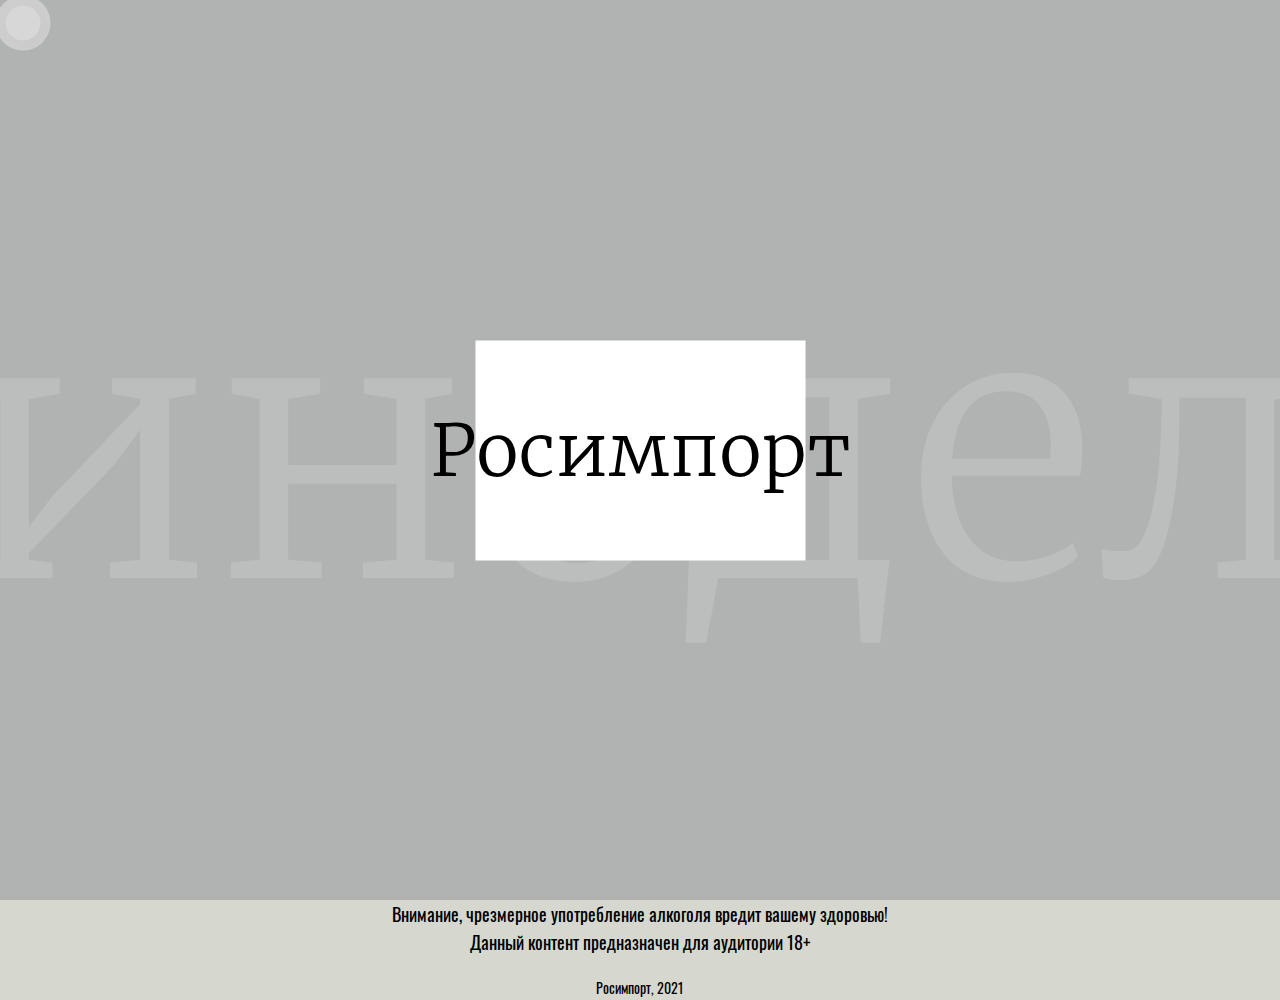
<file: index.html>
<!DOCTYPE html>
<html lang="ru">
<head>
    <meta charset="UTF-8">
    <meta http-equiv="X-UA-Compatible" content="IE=edge">
    <meta name="viewport" content="width=device-width, initial-scale=1.0">
    <title>Росимпорт</title>
    <link rel="stylesheet" href="css/normalize.css">
    <link rel="stylesheet" href="css/styles.css">
    <link rel="stylesheet" type="text/css" href="css/all.min.css">
</head>
<body>
    <div class="mouse" aria-hidden="true">
        <div class="mouse__view">View</div>
    </div>

    <div class="preloader">
        
        <span class="preloader__back">Виноделие</span>
        <p class="preloader__forward">
            Росимпорт
            <span class="preloader__background"></span>
        </p>
    </div>

    <input type="hidden" value="1" id="helper-input">

    <div class="site-container">
        <header class="header">
            <div class="container header__container">
                <a href="index.html" class="logo header__logo">
                    Росимпорт
                </a>

            <nav class="nav header__nav">
                   
                <ul class="nav__list">
                <li class="nav__item"><a href="about.html" class="nav__link">О компании</a></li>
                <li class="nav__item"><a href="wines.html" class="nav__link">Каталог</a></li>
                <li class="nav__item"><a href="contacts.html" class="nav__link">Контакты</a></li>
                </ul>                
            </nav>   
            
            </div>
        </header>
        <main class="main-wrapper">
            <h1 class="visually-hidden">Сфера деятельности компании</h1>
            <section class="main-section slide-1">
                <div class="container">
                    <div class="slides-container">
                        <div class="wrapper">
                            <div class="slides-container__left">
                                <div class="main-section__explore">Поставщики</div>                                
                                <div class="slides-container__slide slides-container__slide--active">
                                    <div class="slides-container__text">
                                        <h2 class="slides-container__title">Colle Bereto</h2> 
                                        <div class="winery-info">
                                            <div class="winery-info__image">
                                                <img src="img/img1.jpg" alt="Фото Colle Bereto">
                                            </div>
                                            <div class="winery-info__descr">
                                                <div class="winery-info__country">Тоскана, Италия</div>
                                                <div class="winery-info__by">Винодельня Colle Bereto</div>
                                            </div>
                                        </div>
                                    </div>
                                </div>
                                <div class="slides-container__slide">
                                    <div class="slides-container__text">
                                        <h2 class="slides-container__title dark">Colle Bereto</h2> 
                                        <div class="winery-info">
                                            <div class="winery-info__image">
                                                <img src="img/img1.jpg" alt="Фото Colle Bereto">
                                            </div>
                                            <div class="winery-info__descr">
                                                <div class="winery-info__country">Тоскана, Италия</div>
                                                <div class="winery-info__by">Винодельня Colle Bereto</div>
                                            </div>
                                        </div>
                                    </div>
                                </div>
                                <div class="slides-container__slide">
                                    <div class="slides-container__text">
                                        <h2 class="slides-container__title">Colle Bereto</h2> 
                                        <div class="winery-info">
                                            <div class="winery-info__image">
                                                <img src="img/img1.jpg" alt="Фото Colle Bereto">
                                            </div>
                                            <div class="winery-info__descr">
                                                <div class="winery-info__country">Тоскана, Италия</div>
                                                <div class="winery-info__by">Винодельня Colle Bereto</div>
                                            </div>
                                        </div>
                                    </div>
                                </div>
                                <div class="slides-container__slide">
                                    <div class="slides-container__text">
                                        <h2 class="slides-container__title">Colle Bereto</h2> 
                                        <div class="winery-info">
                                            <div class="winery-info__image">
                                                <img src="img/img1.jpg" alt="Фото Colle Bereto">
                                            </div>
                                            <div class="winery-info__descr">
                                                <div class="winery-info__country">Тоскана, Италия</div>
                                                <div class="winery-info__by">Винодельня Colle Bereto</div>
                                            </div>
                                        </div>
                                    </div>
                                </div>
                                <div class="slides-container__slide">
                                    <div class="slides-container__text">
                                        <h2 class="slides-container__title">Colle Bereto</h2> 
                                        <div class="winery-info">
                                            <div class="winery-info__image">
                                                <img src="img/img1.jpg" alt="Фото Colle Bereto">
                                            </div>
                                            <div class="winery-info__descr">
                                                <div class="winery-info__country">Тоскана, Италия</div>
                                                <div class="winery-info__by">Винодельня Colle Bereto</div>
                                            </div>
                                        </div>
                                    </div>
                                </div>
                         </div>
                            <div class="slides-container__bg slide-bg">
                                <div class="slide-bg__inner slide-bg__inner--current">
                                    <a href="#" class="slide-bg__link" data-bg="img/image1.jpg"></a>
                                </div>
                                <div class="slide-bg__inner index">
                                    <a href="#" class="slide-bg__link" data-bg="img/image6.jpg"></a>
                                </div>
                                <div class="slide-bg__inner">
                                    <a href="#" class="slide-bg__link" data-bg="img/image3.jpg"></a>
                                </div>
                                <div class="slide-bg__inner">
                                    <a href="#" class="slide-bg__link" data-bg="img/image5.jpg"></a>
                                </div>
                                <div class="slide-bg__inner">
                                    <a href="#" class="slide-bg__link" data-bg="img/image4.jpg"></a>
                                </div>
                               
                            </div>
                            </div>
                        </div> 
                    </div>
                    
                
                <div class="shapes" aria-hidden="true">
                    <div class="shapes__item shapes__item--current">
                        <div class="shapes__content" data-bg="#D6D8CF"></div>
                    </div>
                    <div class="shapes__item index">
                        <div class="shapes__content" data-bg="#D6D8CF"></div>
                    </div>
                    <div class="shapes__item">
                        <div class="shapes__content" data-bg="#D6D8CF"></div>
                    </div>
                    <div class="shapes__item">
                        <div class="shapes__content" data-bg="#D6D8CF"></div>
                    </div>
                    <div class="shapes__item">
                        <div class="shapes__content" data-bg="#D6D8CF"></div>
                    </div>
                </div>
            </section>
            
        </main>
        <footer class="footer">
            <div class="container">
                <div class="footer__text">Внимание, чрезмерное употребление алкоголя вредит вашему здоровью!<br>
                    Данный контент предназначен для аудитории 18+                    
                </div>
                <div class="footer__data">Росимпорт, 2021</div>
            </div>
            
        </footer>
    </div>
    <div class="cookie-block">
        <div class="cover-warning"></div>
        <div class="win-warning-content container-modal-warning">
            <div class="win-warning-content__age">18+</div>
            <h2 class="win-warning-content__title">Для доступа на сайт необходимо подтвердить возраст</h2>
            <div class="win-warning-content__descr">Сайт содержит информацию, не рекомендованную для лиц, 
                не достигших совершеннолетнего возраста. Сведения, размещенные на сайте, носят исключительно информационный
            характер и предназначены только для личного использования</div>
            <button class="ok">Мне исполнилось 18 лет</button>            
            <p class="text-warning" style="visibility: hidden;">Нужно подтвердить</p>
            <div class="cookie__info">Мы используем cookie, чтобы Вам было проще пользоваться нашим сайтом.</div>
        </div>
    </div>

    <script src="libs/cookie.min.js"></script>  
    <script src="libs/bezier.js"></script>    
    <script src="libs/swiped-events.min.js"></script>
    <script src="libs/gsap.min.js"></script>
    <script src="libs/jquery-3.6.0.min.js"></script>
    <script src="libs/jquery.inputmask.min.js"></script>
    <script src="libs/jquery.validate.min.js"></script>
    <script src="js/settings.js"></script>
    <script src="js/start-animation.js"></script>
    <script src="js/mouse.js"></script>
    <script src="js/bg-slides.js"></script>
    <script src="js/images-slides.js"></script>
    <script src="js/text-slides.js"></script>
    <script src="js/shapes-slides.js"></script>
    <script src="js/script.js"></script>
    <script src="js/burger.js"></script>
    <script src="js/button.js"></script>
    <script src="js/mask.js"></script>
    <script src="js/cookie.js"></script>

   
    
    
</body>
</html>
</file>
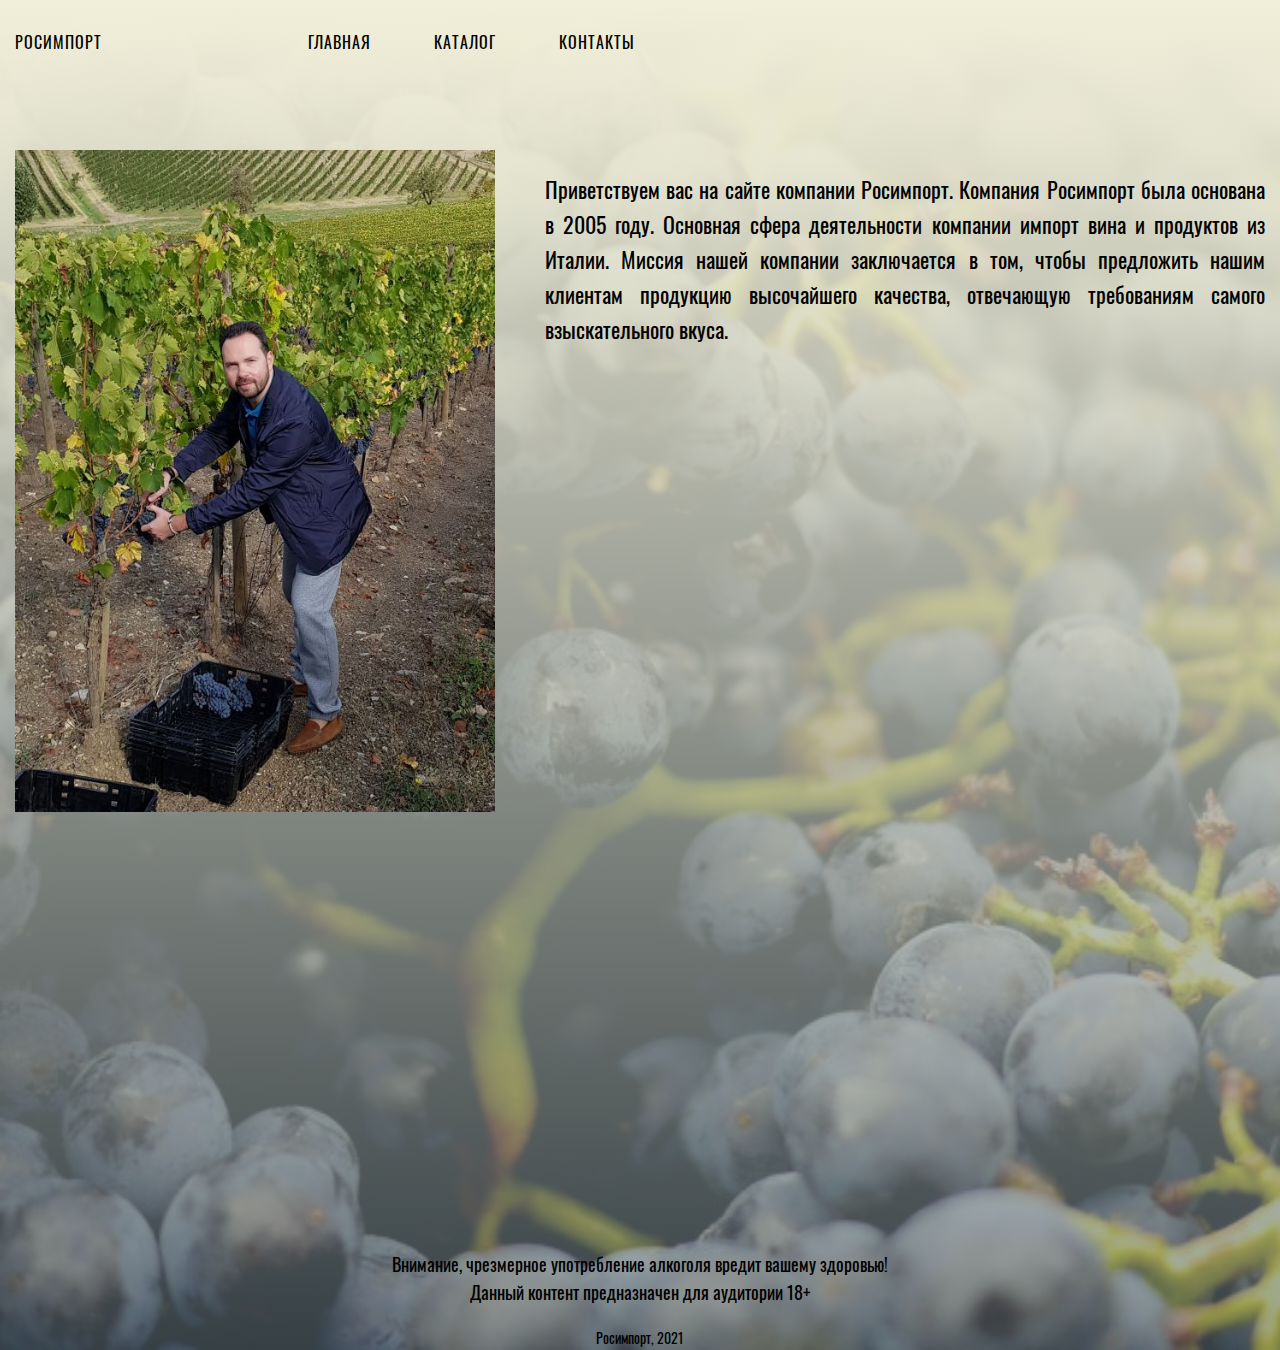
<file: about.html>
<!DOCTYPE html>
<html lang="ru">
<head>
    <meta charset="UTF-8">
    <meta http-equiv="X-UA-Compatible" content="IE=edge">
    <meta name="viewport" content="width=device-width, initial-scale=1.0">
    <title>Росимпорт/О компании</title>
    <link rel="stylesheet" href="css/normalize.css">
    <link rel="stylesheet" href="css/stylespage.css">
    <link rel="stylesheet" type="text/css" href="css/all.min.css">
</head>
<body>
         <div class="site-container">
        <header class="header seen">
            <div class="container header__container">
                <a href="index.html" class="logo header__logo">
                    Росимпорт
                </a>

            <nav class="nav header__nav">
                <ul class="nav__list">
                <li class="nav__item"><a href="index.html" class="nav__link">Главная</a></li>
                <li class="nav__item"><a href="wines.html" class="nav__link">Каталог</a></li>
                <li class="nav__item"><a href="contacts.html" class="nav__link">Контакты</a></li>
                </ul>                
            </nav>   
            
            </div>
        </header>

        <main class="about">
            <div class="container">
            
            <div class="about__info">
                <div class="about__image">
                    <img src="img/img3.jpg" alt="Фото Росимпорт">
                </div>
                <p class="about__text">Приветствуем вас на сайте компании Росимпорт.
                    Компания Росимпорт была основана в 2005 году.
                    Основная сфера деятельности компании импорт вина и продуктов из Италии.
                    Миссия нашей компании заключается в том, чтобы предложить нашим клиентам продукцию высочайшего качества, отвечающую 
                    требованиям самого взыскательного вкуса.
                </p>

            </div>
        </div>
            

        </main>
        <footer class="footer">
            <div class="container">
                <div class="footer__text">Внимание, чрезмерное употребление алкоголя вредит вашему здоровью!<br>
                    Данный контент предназначен для аудитории 18+
                    
                </div>
                <div class="footer__data">Росимпорт, 2021</div>
            </div>
            
        </footer>
        </div>
    
   
    
</body>
</html>
</file>
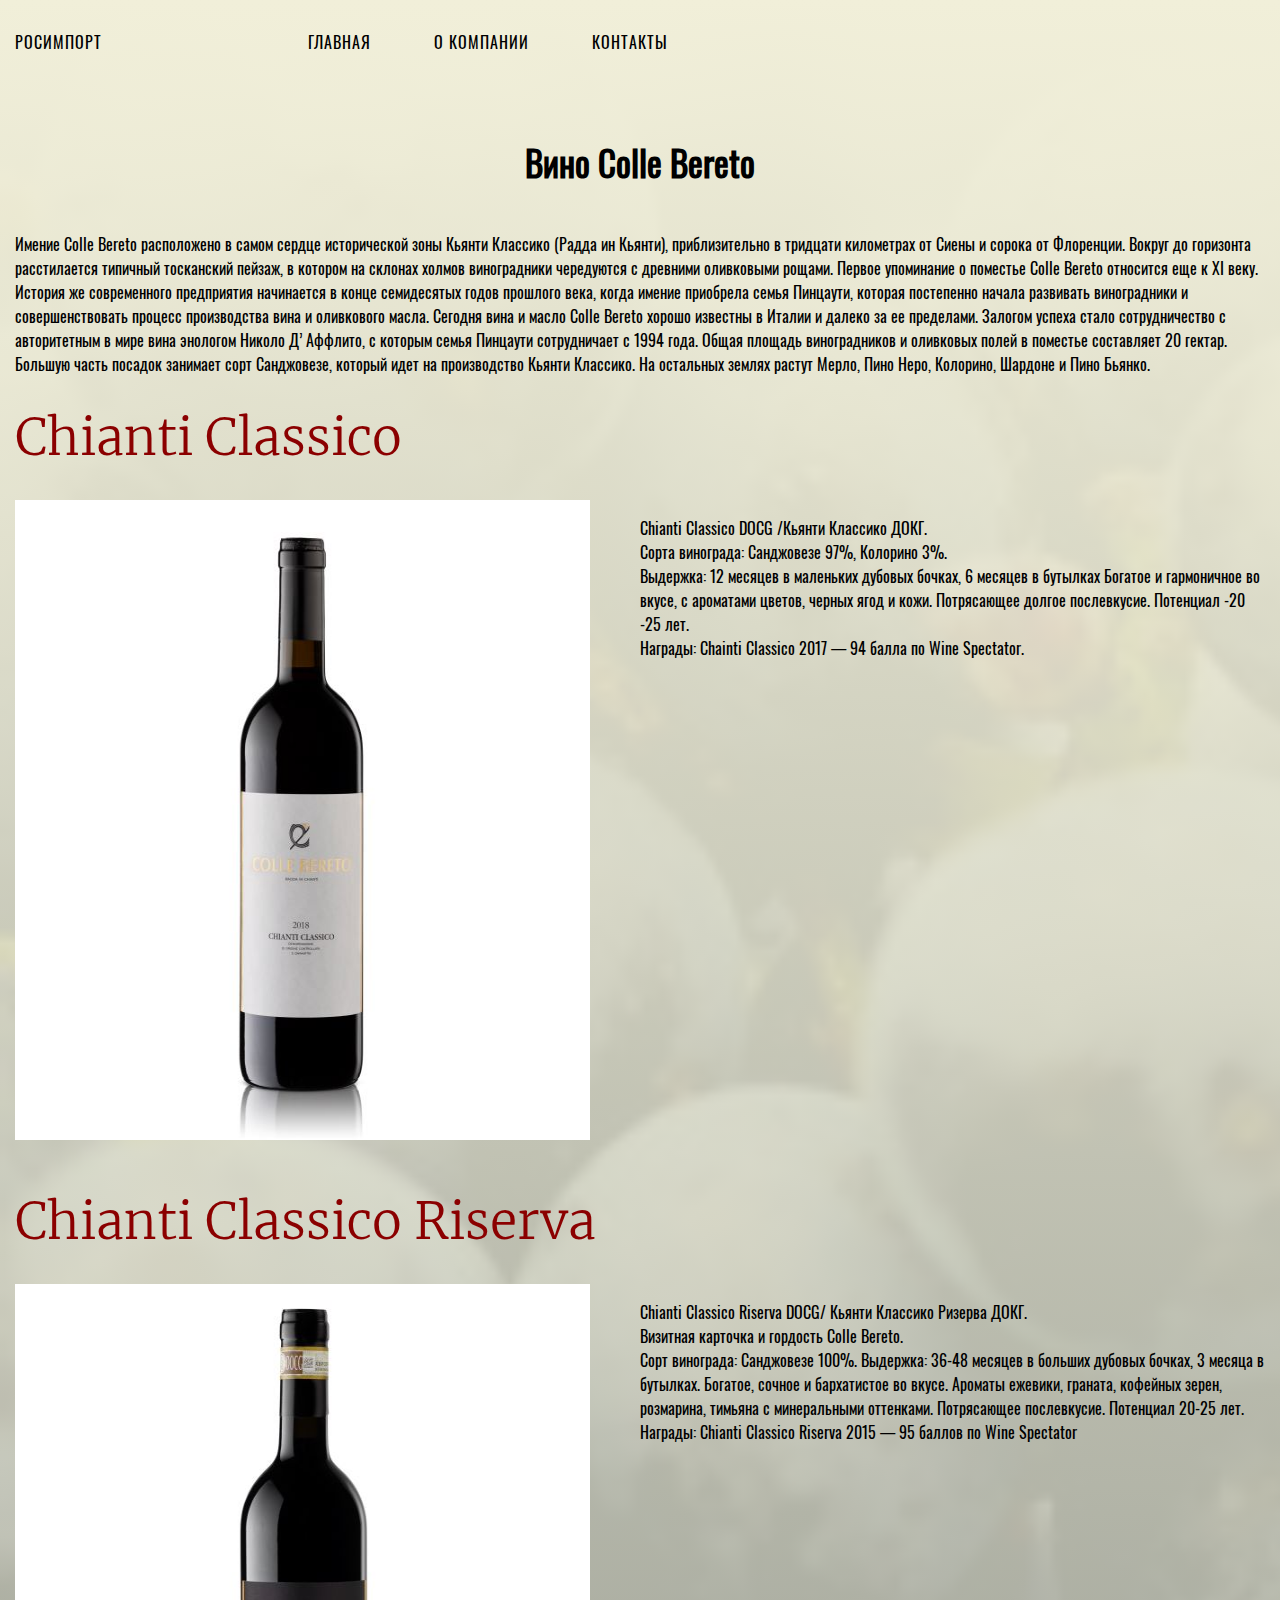
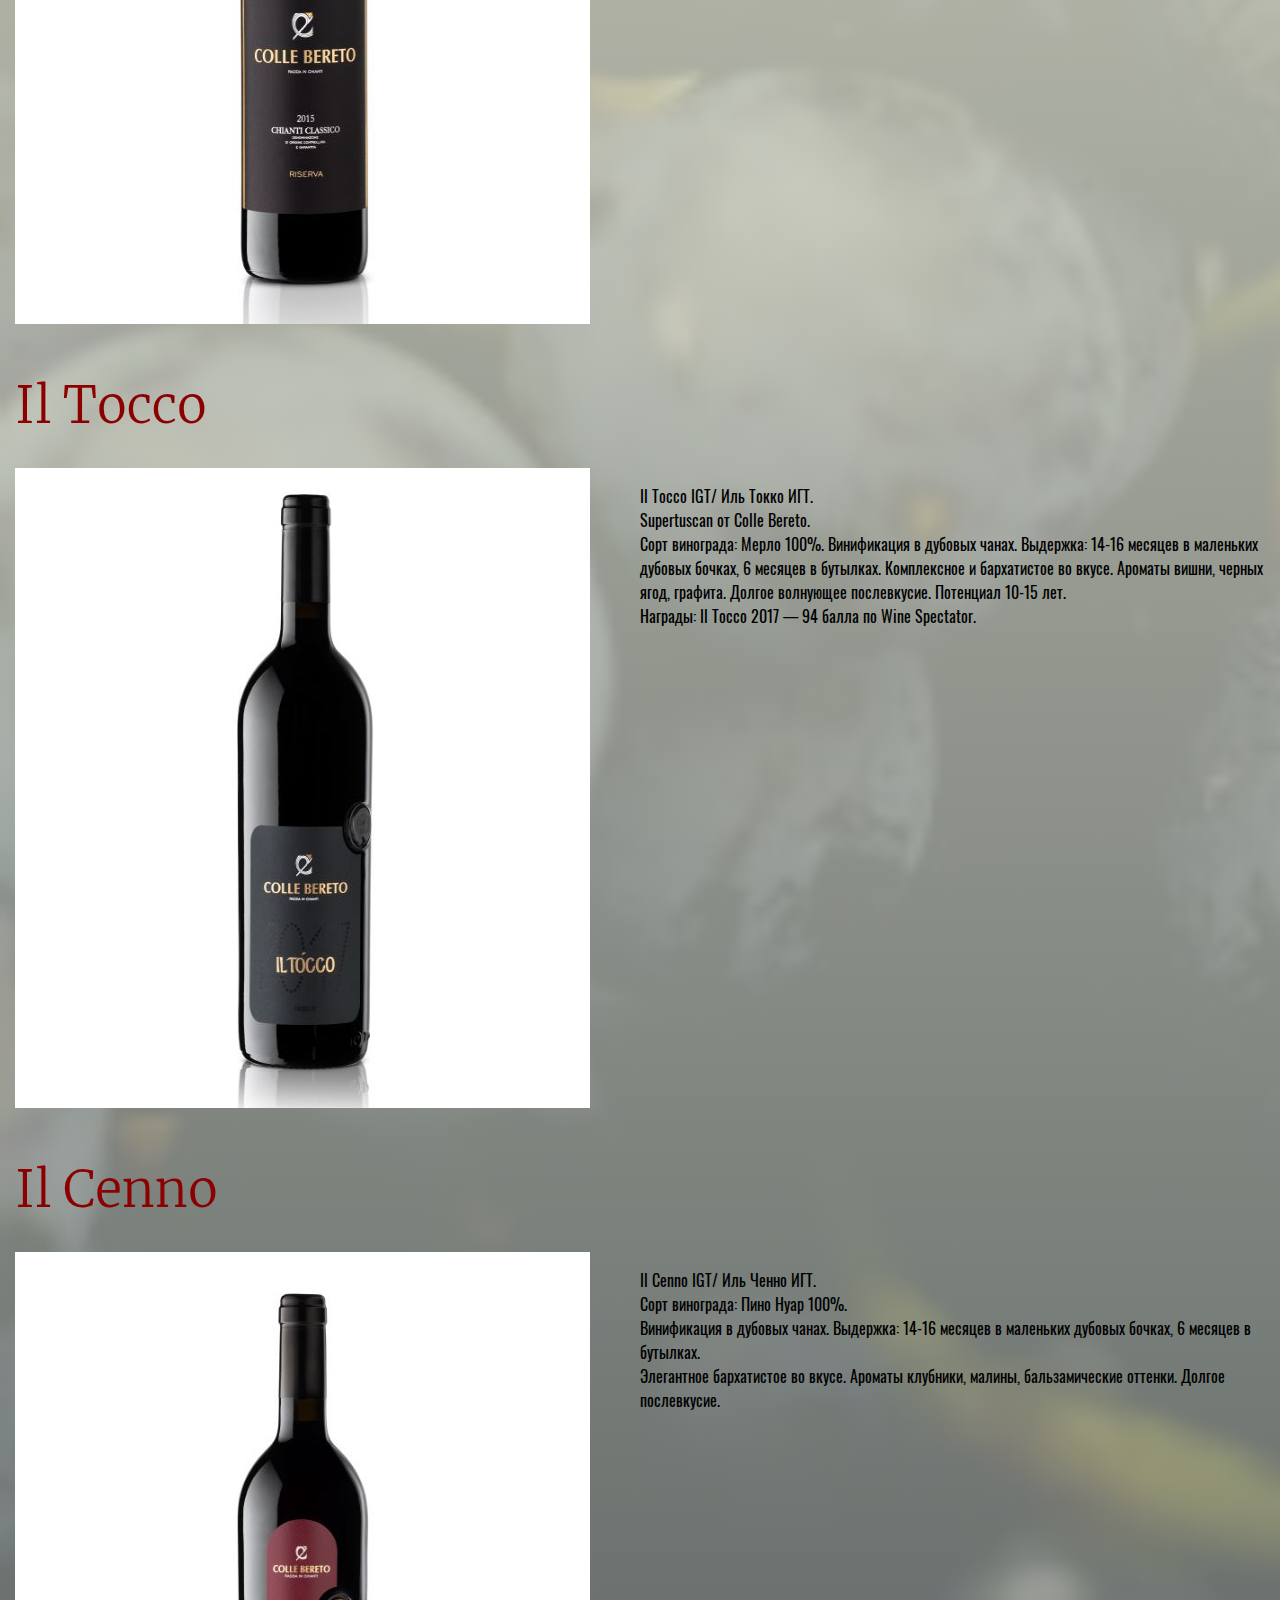
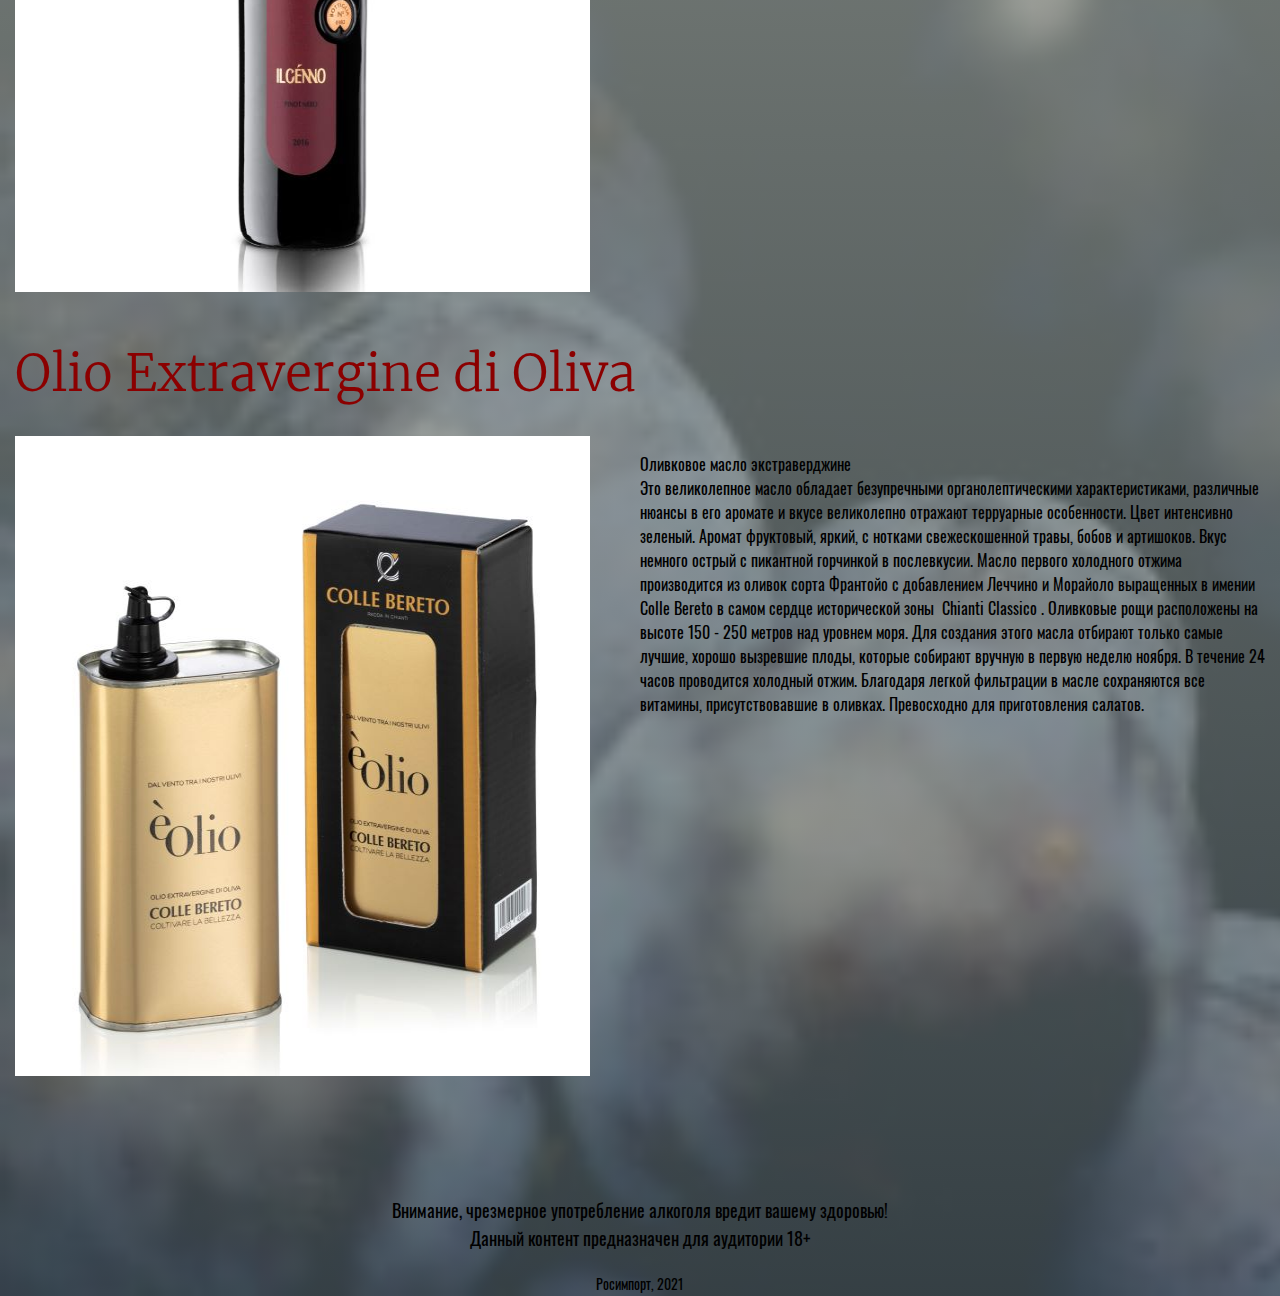
<file: wines.html>
<!DOCTYPE html>
<html lang="ru">
<head>
    <meta charset="UTF-8">
    <meta http-equiv="X-UA-Compatible" content="IE=edge">
    <meta name="viewport" content="width=device-width, initial-scale=1.0">
    <title>Росимпорт/Каталог</title>
    <link rel="stylesheet" href="css/normalize.css">
    <link rel="stylesheet" href="css/stylespage.css">
    <link rel="stylesheet" type="text/css" href="css/all.min.css">
</head>
<body>
    <div class="site-container">
        <header class="header seen">
            <div class="container header__container">
                <a href="index.html" class="logo header__logo">
                    Росимпорт
                </a>

            <nav class="nav header__nav">
                <ul class="nav__list">
                <li class="nav__item"><a href="index.html" class="nav__link">Главная</a></li>
                <li class="nav__item"><a href="about.html" class="nav__link">О компании</a></li>
                <li class="nav__item"><a href="contacts.html" class="nav__link">Контакты</a></li>
                </ul>                
            </nav>   
            
            </div>
        </header>

        <main class="winelist">
            <div class="container">

                <h5 class="winelist__winery">Вино Colle Bereto</h5>
                <p class="winelist__winery-about">Имение Colle Bereto расположено в самом сердце исторической зоны Кьянти Классико (Радда ин Кьянти), приблизительно в тридцати километрах от Сиены и сорока от Флоренции. Вокруг до горизонта расстилается типичный тосканский пейзаж, в котором на склонах холмов виноградники чередуются с древними оливковыми рощами.
                    Первое упоминание о поместье Colle Bereto относится еще к XI веку. История же современного предприятия начинается в конце семидесятых годов прошлого века, когда имение приобрела семья Пинцаути, которая постепенно начала развивать виноградники и совершенствовать процесс производства вина и оливкового масла. Сегодня вина и масло Colle Bereto хорошо известны в Италии и далеко за ее пределами. Залогом успеха стало сотрудничество с авторитетным в мире вина энологом Николо Д’ Аффлито, с которым семья Пинцаути сотрудничает с 1994 года. 
                    Общая площадь виноградников  и оливковых полей в поместье составляет 20 гектар.   
                    Большую часть посадок занимает сорт Санджовезе, который идет на производство Кьянти Классико. На остальных землях растут Мерло, Пино Неро, Колорино, Шардоне и Пино Бьянко.              
                    
                </p>               
                
            
            <article class="winelist__info">
                <h3 class="winelist__info-title">Chianti Classico</h3>
                <div class="winelist__about">
                    <div class="winelist__image">
                    
                        <img src="img/1.jpg" class="full__image" alt="Фото Chianti Classico">
                    </div>
                    
                    <p class="winelist__text">
                        Chianti Classico DOCG /Кьянти Классико ДОКГ.<br>
                        Сорта винограда: Санджовезе 97%, Колорино 3%.<br>
                        Выдержка: 12 месяцев в маленьких дубовых бочках, 6 месяцев в бутылках
                        Богатое и гармоничное во вкусе, с ароматами цветов, черных ягод и кожи. Потрясающее долгое послевкусие.
                        Потенциал -20 -25 лет.<br>
                        Награды: Chainti Classico 2017 — 94 балла по Wine Spectator.
                    </p>
                </div>                
            </article>

            <article class="winelist__info">
                <h3 class="winelist__info-title">Chianti Classico Riserva</h3>
                <div class="winelist__about">
                    <div class="winelist__image">
                        <img src="img/2.jpg" class="full__image" alt="Фото Chianti Classico Riserva">
                    </div>
                    <p class="winelist__text">
                        Chianti Classico Riserva DOCG/ Кьянти Классико Ризерва ДОКГ. <br>
                        Визитная карточка и гордость Colle Bereto.<br>
                        Сорт винограда: Санджовезе 100%.
                        Выдержка: 36-48 месяцев в больших дубовых бочках, 3 месяца в бутылках.
                        Богатое, сочное и бархатистое во вкусе. Ароматы ежевики, граната, кофейных зерен, розмарина, тимьяна с минеральными оттенками. Потрясающее послевкусие.
                        Потенциал 20-25 лет.<br>
                        Награды: Chianti Classico Riserva 2015 — 95 баллов по Wine Spectator
                        </p>
                </div>                
            </article>

            <article class="winelist__info">
                <h3 class="winelist__info-title">Il Tocco</h3>
                <div class="winelist__about">
                    <div class="winelist__image">
                        <img src="img/3.jpg" class="full__image" alt="Фото Il Tocco">
                    </div>
                    <p class="winelist__text">
                        Il Tocco IGT/ Иль Токко ИГТ.<br> Supertuscan от Colle Bereto.<br> 
                        Сорт винограда: Мерло 100%. 
                        Винификация в дубовых чанах. 
                        Выдержка: 14-16 месяцев в маленьких дубовых бочках, 6 месяцев в бутылках. 
                        Комплексное и бархатистое во вкусе. Ароматы вишни, черных ягод, графита. Долгое волнующее послевкусие.
                        Потенциал 10-15 лет.<br>  
                        Награды: Il Tocco 2017 — 94 балла по Wine Spectator.
                     </p>
                </div>                
            </article>   

            <article class="winelist__info">
                <h3 class="winelist__info-title">Il Cenno</h3>
                <div class="winelist__about">
                    <div class="winelist__image">
                        <img src="img/4.jpg" class="full__image" alt="Фото Il Cenno">
                    </div>
                    <p class="winelist__text">
                        Il Cenno IGT/ Иль Ченно ИГТ. <br> 
                        Сорт винограда: Пино Нуар 100%.<br>
                        Винификация в дубовых чанах.
                        Выдержка: 14-16 месяцев в маленьких дубовых бочках, 6 месяцев в бутылках.<br>
                        Элегантное бархатистое во вкусе. Ароматы клубники, малины, бальзамические оттенки. Долгое послевкусие.
                    </p>
                </div>                
            </article>   

            <article class="winelist__info">
                <h3 class="winelist__info-title">Olio Extravergine di Oliva</h3>
                <div class="winelist__about">
                    <div class="winelist__image">
                        <img src="img/5.jpg" class="full__image" alt="Фото Olio Extravergine di Oliva">
                    </div>
                    <p class="winelist__text">
                        Оливковое масло экстраверджине<br> 
                        Это великолепное масло обладает безупречными органолептическими характеристиками, различные нюансы в его аромате и вкусе великолепно отражают терруарные особенности. Цвет интенсивно зеленый. Аромат фруктовый, яркий, с нотками свежескошенной травы, бобов и артишоков. Вкус немного острый с пикантной горчинкой в послевкусии.
                        Масло первого холодного отжима производится из оливок сорта Франтойо с добавлением Леччино и Морайоло выращенных в имении  Colle Bereto в самом сердце исторической зоны  Chianti Classico . Оливковые рощи расположены на высоте 150 - 250 метров над уровнем моря. Для создания этого масла отбирают только самые лучшие, хорошо вызревшие плоды, которые собирают вручную в первую неделю ноября. В течение 24 часов проводится холодный отжим. Благодаря легкой фильтрации в масле сохраняются все витамины, присутствовавшие в оливках.
                        Превосходно для приготовления салатов.
                        
                    </p>
                </div>                
            </article>   
            
            
            


        </div>           

        </main>
        <footer class="footer">
            <div class="container">
                <div class="footer__text">Внимание, чрезмерное употребление алкоголя вредит вашему здоровью!<br>
                    Данный контент предназначен для аудитории 18+
                    
                </div>
                <div class="footer__data">Росимпорт, 2021</div>
            </div>
            
        </footer>
        </div>
    
    
</body>
</html>
</file>
<file: css/styles.css>
*,
*::after,
*::before {
  box-sizing: border-box;
  cursor: none !important;
}

@font-face {
  font-family: 'Oswald';
  src: url('../fonts/Oswald-Regular.woff') format('woff');
  font-weight: 400;
  font-display: swap;
  font-style: normal;
}

@font-face {
  font-family: 'Merriweather';
  src: url('../fonts/Merriweather-Light.woff') format('woff');
  font-weight: 300;
  font-display: swap;
  font-style: normal;
}

body {
  min-width: 320px;
  font-family: 'Oswald', sans-serif;
  color: #000;
  line-height: 24px;
}

a {
  text-decoration: none;
  color: inherit;
}

img {
  max-width: 100%;
}

ul {
  list-style: none;
}

.site-container {
  overflow: hidden;
}

.visually-hidden {
  position: absolute !important;
  clip: rect(1px 1px 1px 1px);
  /* IE6, IE7 */
  clip: rect(1px, 1px, 1px, 1px);
  padding: 0 !important;
  border: 0 !important;
  height: 1px !important;
  width: 1px !important;
  overflow: hidden;
}

.preloader {
  position: fixed;
  left: 0%;
  top: 0;
  z-index: 10000;
  overflow: hidden;
  display: flex;
  align-items: center;
  justify-content: center;
  width: 100%;
  height: 100%;
  background-color: #B1B3B2;
}


.preloader__back {
  font-family: 'Merriweather', sans-serif;
  font-style: normal;
  font-weight: 300;
  font-size: 360px;
  line-height: 453px;
  color: #fff;
  opacity: 0;
  transform: translateX(5%);
  transition: opacity 0.3s ease-in-out;
  animation: preloader 30s linear;
}

.preloader__forward {
  margin: 0;
  position: absolute;
  left: 50%;
  top: 50%;
  font-family: 'Merriweather', sans-serif;
  font-style: normal;
  font-weight: 300;
  font-size: 72px;
  line-height: 91px;
  opacity: 0;
  transform: translate(-50%, -20%);
  transition: opacity 0.3s cubic-bezier(0.770, 0.125, 0.265, 1.040), transform 0.3s cubic-bezier(0.770, 0.125, 0.265, 1.040);
}

.preloader__background {
  position: absolute;
  left: 50%;
  top: 50%;
  width: 330px;
  height: 220px;
  z-index: -1;
  transform: translate(-50%, -50%);
}

.preloader__background::before {
  content: "";
  position: absolute;
  left: 0;
  top: 0;
  width: 0;
  height: 100%;
  background-color: #fff;
  transition: width 0.7s cubic-bezier(0.770, 0.125, 0.265, 1.040);
}

@keyframes preloader {
  0% {
    transform: translateX(15%);
  }
  100% {
    transform: translateX(-100%);
  }
}

.preloader-animation .preloader__back {
  opacity: 0.15;
}

.preloader-animation .preloader__forward {
  opacity: 1;
  transform: translate(-50%, -50%);
}

.preloader-animation .preloader__background::before {
  transition-delay: 0.5s;
  width: 330px;
}

.preloader-hidden .preloader__back {
  opacity: 0;
  transition: opacity 0.3s cubic-bezier(0.770, 0.125, 0.265, 1.040), transform 0.3s cubic-bezier(0.770, 0.125, 0.265, 1.040);
}

.preloader-hidden .preloader__background::before {
  width: 0;
}

.preloader-hidden .preloader__forward {
  opacity: 0;
  transition-delay: 0.5s;
  transform: translate(-50%, -50%);
  transition: opacity 0.3s ease-in-out;
}

.preloader-none {
  opacity: 0;
  visibility: hidden;
  transition: opacity 0.3s ease-in-out, visibility 0.3s ease-in-out;
}


.mouse {
  position: fixed;
  top: 0;
  left: 0;
  border-radius: 100%;
  width: 45px;
  height: 45px;
  z-index: 9999999;
  pointer-events: none;
}

.mouse::before {
  content: "";
  position: absolute;
  left: 50%;
  top: 50%;
  width: 35px;
  height: 35px;
  transform: translate(-50%, -50%);
  border-radius: 100%;
  background: #d7d7d7;
  box-shadow: 4px 4px 4px #cccaca;
  z-index: 2;
  transition: opacity 0.3s ease-in-out;
}

.mouse::after {
  content: "";
  position: absolute;
  left: 50%;
  top: 50%;
  transform: translate(-50%, -50%);
  width: 55px;
  height: 55px;
  border-radius: 100%;
  background: #CDCDCD;
  transition: opacity 0.3s ease-in-out;
}

.mouse__view {
  position: absolute;
  left: 50%;
  top: 50%;
  transform: translate(-50%, -50%);
  width: 80px;
  height: 80px;
  z-index: 10;
  display: flex;
  align-items: center;
  justify-content: center;
  font-size: 18px;
  line-height: 18px;
  letter-spacing: 1px;
  text-transform: uppercase;
  color: #fff;
  background-color: #000;
  border-radius: 100%;
  opacity: 0;
  transition: opacity 0.3s ease-in-out;
}

.view-visible .mouse__view {
  opacity: 1;
  transition: opacity 0.3s ease-in-out;
}

.links-visible::after {
  border: 4px solid #cdcdcd;
  transform: translate(-50%, -50%) scale(0.5);
  background-color: transparent;
  transition: 0.3s;
}

.links-visible::before {
  opacity: 0;
}

.container {
  width: 100%;
  max-width: 1320px;
  margin: 0 auto;
  padding: 0 15px;
}

.header {
  position: absolute;
  top: 0;
  left: 0;
  width: 100%;
  z-index: 20;
  min-width: 320px;
  padding: 30px 0;
  opacity: 0;
  transform: translateY(100px);
}

.header__container {
  display: flex;
  align-items: center;
}

.logo {
  display: flex;
  align-items: center;
  text-transform: uppercase;
  letter-spacing: 1px;
}

.nav__list {
  display: flex;
  align-items: center;
  margin: 0;
  padding: 0;
}

.nav__item:not(:last-child) {
  margin-right: 63px;
}

.header__nav {
  margin-left: 16.5%;
}

.nav__link {
  text-transform: uppercase;
  letter-spacing: 1px;
}

.nav__link:hover {
	color: darkred; 
	transition-duration: 0.3s;
}

.btn-reset {
	border: none;
	background: transparent;
	cursor: pointer;
}

.btn-reset:hover {
	background-color: darkred; 
	color: #ffffff;
	transition-duration: 0.3s;
}

.main-section {
  position: relative;
  display: flex;
  flex-direction: column;
  justify-content: center;
  height: 100vh;
  min-height: 750px;
  transition: background-color 1s;
}

.slide-1 {
  background-color: #b1b3b2;
}

.slide-2 {
  background-color: #f1f1f1;
}

.slide-3 {
  background-color: #b5b7b4;
}

.slide-4 {
  background-color: #b5b8c2;
}

.slide-5 {
  background-color: #c4c3c0;
}

.wrapper {
  position: relative;
  z-index: 100;
  display: flex;
  justify-content: space-between;
}

.slides-container__left {
  position: relative;
  width: 48%;
  flex-shrink: 0;
  padding-top: 67px;
}

.slides-container__slide {
  position: absolute;
  z-index: 20;
  width: 100%;
  left: 0;
  top: calc(67px + 50px);
  pointer-events: none;
  opacity: 0;
}

.slides-container__slide--active {
  pointer-events: auto;
  opacity: 1;
 }

.main-section__explore {
  letter-spacing: 1px;
  text-transform: uppercase;
  /*opacity: 0;
  transform: translateY(100px);*/
}

.slides-container__text {
  width: 100%;
  position: relative;
  flex-shrink: 0;
}

.slides-container__title {
  margin: 0;
  margin-bottom: 70px;
  font-family: 'Merriweather', sans-serif;
  font-style: normal;
  font-weight: 300;
  font-size: 108px;
  line-height: 130px;
  color: #fff;
  /*opacity: 0;
  transform: translateY(100px);*/
}

.dark {
  color: #000;
}

.winery-info {
  display: flex;
  /*opacity: 0;
  transform: translateY(100px);*/
}

.winery-info__descr {
  margin-left: 30px;
}

.winery-info__country {
  letter-spacing: 1px;
  text-transform: uppercase;
  margin-bottom: 10px;
}

.winery-info__by {
  font-size: 14px;
  line-height: 18px;
  letter-spacing: 1px;
  text-transform: uppercase;
  color: #727272;
}

.shapes {
  position: absolute;
  right: 0;
  top: 0;
  height: 100%;
  width: 33.5%;
}

.shapes__item {
  position: absolute;
  left: 0;
  top: 0;
  width: 100%;
  height: 100%;
  overflow: hidden;
  opacity: 0;
}

.shapes__content {
  position: absolute;
  top: 0;
  right: 0;
  width: 100%;
  height: 100%;
  overflow: hidden;
}

.shapes__item--current {
  opacity: 1;
  z-index: 11;
}

.slide-bg {
  position: relative;
  overflow: hidden;
  flex-shrink: 0;
  height: 560px;
  width: 57.4%;
  margin-left: -5.4%;
}

.slide-bg__inner {
  position: absolute;
  top: 0;
  right: 0;
  overflow: hidden;
  width: 100%;
  height: 100%;
  pointer-events: none;
  opacity: 0;
}

.index {
  z-index: 10;
}

.slide-bg__inner--current {
  opacity: 1;
  z-index: 11;
  pointer-events: auto;
}

.slide-bg__link {
  position: absolute;
  right: 0;
  top: 0;
  height: 100%;
  width: 100%;
  background-size: cover;
  background-repeat: no-repeat;
  background-position: center;
}

.seen {
  opacity: 1;
  margin-top: -100px;
}

.about {
  margin-top: 100px;
}

.about__title {
  font-family: 'Merriweather', sans-serif;
  font-style: normal;
  font-weight: 300;
  font-size: 80px;
  text-transform: uppercase;
  text-align: center;
}

.about__info {
  display: flex;
  flex-wrap: wrap;
}

.about__image {
  margin-right: 100px;
}

.footer {
  background-color: rgb(214, 216, 207);
}

.footer__text {
  font-size: 18px;
  line-height: 28px;
  text-align: center;
  margin-bottom: 20px;
}

.footer__data {
  font-size: 14px;
  text-align: center;
}

.cookie-block {
  display: none;
  position: fixed;
  top: 0;
  right: 0;
  bottom: 0;
  left: 0;
  text-align: center;
  overflow-x: auto;
  overflow-y: scroll;
  padding: 20px;
  z-index: 200;
}
.cover-warning {
  display: none;
  position: fixed;
  top: 0;
  left: 0;
  width: 100%;
  height: 100%;
  background: #000;
  opacity: 0.6;
  z-index: 100;
}
.container-modal-warning {
  max-width: 400px;
  margin: 200px auto;
  padding: 40px;
  background: #fff;
  min-height: fit-content;
  overflow: hidden;
}

.win-warning-content__age {
  font-size: 40px;
  font-weight: bold;
  margin-bottom: 30px;
}

.win-warning-content__title {
  font-size: 28px;
  line-height: 1.33;
}

.win-warning-content__descr {
    margin-bottom: 40px;
    font-size: 18px;
    line-height: 1.5;
}

.ok {
  padding: 10px 20px;
	font-size: 16px;
	font-weight: 600;
	text-align: center;
	line-height: 45px;
	transition: all 500ms ease; 
  font-family: 'Merriweather', sans-serif;
  border: none;
  cursor: pointer;
}

.cookie__info {
  margin-bottom: 40px;
  font-size: 18px;
  line-height: 1.5;
}

.text-warning {
  margin-top:20px;
  color:red;
}
@media (max-height: 860px) {
  .container-modal-warning {
      max-width: 100%;
      margin: 100px 20px;
      padding: 19px;
      height: auto;
      min-height: 320px;
      background: #fff;
      overflow: hidden;
  }

}

@media (max-height: 749.9px) {
  .main-section {
    min-height: 640px;
  }

  .slides-container__title {
    font-size: 100px;
    line-height: 100px;
    margin-bottom: 40px;
  }

  .slide-bg {
    height: 450px;
    width: 50%;
  }
}


@media (max-width: 992px) {
  .mouse {
    display: none;
  }

  *,
  *::after,
  *::before {
    box-sizing: border-box;
    cursor: auto !important;
  }

  .preloader__forward {
    width: 500px;
    text-align: center;
    font-size: 55px;
    line-height: 70px;
  }

  .winery-info__image {
    width: 40%;
    min-width: 150px;
  }
}

@media (max-width: 768px) {

  .header__container {
    display: flex;
    flex-direction: column;
    align-items: initial;
  }

  .logo {
    margin-bottom: 30px;
  }

  .header__nav {
    margin-left: 0;
  }

  .nav__list {
    display: flex;
    flex-direction: column;
  }

  .nav__item {
    width: 100%;
    margin-right: 0;
    margin-bottom: 15px;
  }

  .nav__item:not(:last-child) {
    margin-right: 0;
  }

  .nav__link {
    font-size: 22px;
  }

   .main-section {
    padding-top: 200px;
    height: auto;
    min-height: 100vh;
  }

  .wrapper {
    flex-direction: column-reverse;
    justify-content: initial;
  }

  .main-section__explore {
    display: none;
  }

  .slides-container {
    margin-top: 50px;
  }

  .slides-container__slide--active {
    position: relative;
  }

  .slides-container__slide {
    top: -90px;
  }

  .slide-bg {
    width: 100%;
    height: 350px;
    margin-left: 0;
  }

  .slides-container__left {
    width: 100%;
    padding-top: 0;
  }

  .shapes {
    display: none;
  }

  .winery-info__image {
    width: auto;
  }

  .win-warning-content__title {
    font-size: 20px;
  }

  .win-warning-content__descr {
    font-size: 16px;
  }
}

@media (max-width: 576px) {
  .slide-bg {
    height: 250px;
  }

  .slides-container__title {
    font-size: 80px;
    line-height: 80px;
  }

  .preloader__forward {
    width: 90%;
    font-size: 35px;
    line-height: 45px;
  }

  .ok {
    font-size: 12px;
  }

  .footer__text {
    font-size: 14px;
    line-height: 22px;
  }  
}

@media (max-width: 420px) {
  .slides-container__title {
    font-size: 60px;
    line-height: 70px;
  }

  .slides-container__slide {
    top: -65px;
  }

  .winery-info__image {
    width: 40%;
  }
}
</file>
<file: css/stylespage.css>
*,
*::after,
*::before {
  box-sizing: border-box;
}

@font-face {
  font-family: 'Oswald';
  src: url('../fonts/Oswald-Regular.woff') format('woff');
  font-weight: 400;
  font-display: swap;
  font-style: normal;
}

@font-face {
  font-family: 'Merriweather';
  src: url('../fonts/Merriweather-Light.woff') format('woff');
  font-weight: 300;
  font-display: swap;
  font-style: normal;
}

body {
  min-width: 320px;
  font-family: 'Oswald', sans-serif;
  color: #000;
  line-height: 24px;
  background-size: 5100px 5500px;
  background-image: linear-gradient(to top, rgba(89,106,114, 0.6), rgb(241, 239, 217)), url(../img/image2.jpg);
  background-size: cover;  
  background-repeat: no-repeat;  
  height: 100%;
}

a {
  text-decoration: none;
  color: inherit;
}

img {
  max-width: 100%;
}

ul {
  list-style: none;
}

.site-container {
  overflow: hidden;
}

.visually-hidden {
  position: absolute !important;
  clip: rect(1px 1px 1px 1px);
  /* IE6, IE7 */
  clip: rect(1px, 1px, 1px, 1px);
  padding: 0 !important;
  border: 0 !important;
  height: 1px !important;
  width: 1px !important;
  overflow: hidden;
}

.preloader {
  position: fixed;
  left: 0%;
  top: 0;
  z-index: 10000;
  overflow: hidden;
  display: flex;
  align-items: center;
  justify-content: center;
  width: 100%;
  height: 100%;
  background-color: #B1B3B2;
}

.preloader__back {
  font-family: 'Merriweather', sans-serif;
  font-style: normal;
  font-weight: 300;
  font-size: 360px;
  line-height: 453px;
  color: #fff;
  opacity: 0;
  transform: translateX(5%);
  transition: opacity 0.3s ease-in-out;
  animation: preloader 30s linear;
}

.preloader__forward {
  margin: 0;
  position: absolute;
  left: 50%;
  top: 50%;
  font-family: 'Merriweather', sans-serif;
  font-style: normal;
  font-weight: 300;
  font-size: 72px;
  line-height: 91px;
  opacity: 0;
  transform: translate(-50%, -20%);
  transition: opacity 0.3s cubic-bezier(0.770, 0.125, 0.265, 1.040), transform 0.3s cubic-bezier(0.770, 0.125, 0.265, 1.040);
}

.preloader__background {
  position: absolute;
  left: 50%;
  top: 50%;
  width: 330px;
  height: 220px;
  z-index: -1;
  transform: translate(-50%, -50%);
}

.preloader__background::before {
  content: "";
  position: absolute;
  left: 0;
  top: 0;
  width: 0;
  height: 100%;
  background-color: #fff;
  transition: width 0.7s cubic-bezier(0.770, 0.125, 0.265, 1.040);
}

@keyframes preloader {
  0% {
    transform: translateX(15%);
  }
  100% {
    transform: translateX(-100%);
  }
}

.preloader-animation .preloader__back {
  opacity: 0.15;
}

.preloader-animation .preloader__forward {
  opacity: 1;
  transform: translate(-50%, -50%);
}

.preloader-animation .preloader__background::before {
  transition-delay: 0.5s;
  width: 330px;
}

.preloader-hidden .preloader__back {
  opacity: 0;
  transition: opacity 0.3s cubic-bezier(0.770, 0.125, 0.265, 1.040), transform 0.3s cubic-bezier(0.770, 0.125, 0.265, 1.040);
}

.preloader-hidden .preloader__background::before {
  width: 0;
}

.preloader-hidden .preloader__forward {
  opacity: 0;
  transition-delay: 0.5s;
  transform: translate(-50%, -50%);
  transition: opacity 0.3s ease-in-out;
}

.preloader-none {
  opacity: 0;
  visibility: hidden;
  transition: opacity 0.3s ease-in-out, visibility 0.3s ease-in-out;
}


.mouse {
  position: fixed;
  top: 0;
  left: 0;
  border-radius: 100%;
  width: 45px;
  height: 45px;
  z-index: 9999999;
  pointer-events: none;
}

.mouse::before {
  content: "";
  position: absolute;
  left: 50%;
  top: 50%;
  width: 35px;
  height: 35px;
  transform: translate(-50%, -50%);
  border-radius: 100%;
  background: #d7d7d7;
  box-shadow: 4px 4px 4px #cccaca;
  z-index: 2;
  transition: opacity 0.3s ease-in-out;
}

.mouse::after {
  content: "";
  position: absolute;
  left: 50%;
  top: 50%;
  transform: translate(-50%, -50%);
  width: 55px;
  height: 55px;
  border-radius: 100%;
  background: #CDCDCD;
  transition: opacity 0.3s ease-in-out;
}

.mouse__view {
  position: absolute;
  left: 50%;
  top: 50%;
  transform: translate(-50%, -50%);
  width: 80px;
  height: 80px;
  z-index: 10;
  display: flex;
  align-items: center;
  justify-content: center;
  font-size: 18px;
  line-height: 18px;
  letter-spacing: 1px;
  text-transform: uppercase;
  color: #fff;
  background-color: #000;
  border-radius: 100%;
  opacity: 0;
  transition: opacity 0.3s ease-in-out;
}

.view-visible .mouse__view {
  opacity: 1;
  transition: opacity 0.3s ease-in-out;
}

.links-visible::after {
  border: 4px solid #cdcdcd;
  transform: translate(-50%, -50%) scale(0.5);
  background-color: transparent;
  transition: 0.3s;
}

.links-visible::before {
  opacity: 0;
}

.container {
  width: 100%;
  max-width: 1320px;
  margin: 0 auto;
  padding: 0 15px;
}

.header {
  position: absolute;
  top: 0;
  left: 0;
  width: 100%;
  z-index: 20;
  min-width: 320px;
  padding: 30px 0;
  opacity: 0;
  transform: translateY(100px);
}

.header__container {
  display: flex;
  align-items: center;
}

.logo {
  display: flex;
  align-items: center;
  text-transform: uppercase;
  letter-spacing: 1px;
}

.nav__list {
  display: flex;
  align-items: center;
  margin: 0;
  padding: 0;
}

.nav__item:not(:last-child) {
  margin-right: 63px;
}

.header__nav {
  margin-left: 16.5%;
}

.nav__link {
  text-transform: uppercase;
  letter-spacing: 1px;
}

.nav__link:hover {
	color: darkred; 
	transition-duration: 0.3s;
}


.main-section {
  position: relative;
  display: flex;
  flex-direction: column;
  justify-content: center;
  height: 100vh;
  min-height: 750px;
  transition: background-color 1s;
}

.slide-1 {
  background-color: #b1b3b2;
}

.slide-2 {
  background-color: #f1f1f1;
}

.slide-3 {
  background-color: #b5b7b4;
}

.slide-4 {
  background-color: #b5b8c2;
}

.slide-5 {
  background-color: #c4c3c0;
}

.wrapper {
  position: relative;
  z-index: 100;
  display: flex;
  justify-content: space-between;
}

.slides-container__left {
  position: relative;
  width: 48%;
  flex-shrink: 0;
  padding-top: 67px;
}

.slides-container__slide {
  position: absolute;
  z-index: 20;
  width: 100%;
  left: 0;
  top: calc(67px + 50px);
  pointer-events: none;
  opacity: 0;
}

.slides-container__slide--active {
  pointer-events: auto;
  opacity: 1;
 }

.main-section__explore {
  letter-spacing: 1px;
  text-transform: uppercase;
  /*opacity: 0;
  transform: translateY(100px);*/
}

.slides-container__text {
  width: 100%;
  position: relative;
  flex-shrink: 0;
}

.slides-container__title {
  margin: 0;
  margin-bottom: 70px;
  font-family: 'Merriweather', sans-serif;
  font-style: normal;
  font-weight: 300;
  font-size: 112px;
  line-height: 130px;
  color: #fff;
  /*opacity: 0;
  transform: translateY(100px);*/
}

.dark {
  color: #000;
}

.winery-info {
  display: flex;
  /*opacity: 0;
  transform: translateY(100px);*/
}

.winery-info__descr {
  margin-left: 30px;
}

.winery-info__country {
  letter-spacing: 1px;
  text-transform: uppercase;
  margin-bottom: 10px;
}

.winery-info__by {
  font-size: 14px;
  line-height: 18px;
  letter-spacing: 1px;
  text-transform: uppercase;
  color: #727272;
}

.shapes {
  position: absolute;
  right: 0;
  top: 0;
  height: 100%;
  width: 33.5%;
}

.shapes__item {
  position: absolute;
  left: 0;
  top: 0;
  width: 100%;
  height: 100%;
  overflow: hidden;
  opacity: 0;
}

.shapes__content {
  position: absolute;
  top: 0;
  right: 0;
  width: 100%;
  height: 100%;
  overflow: hidden;
}

.shapes__item--current {
  opacity: 1;
  z-index: 11;
}

.slide-bg {
  position: relative;
  overflow: hidden;
  flex-shrink: 0;
  height: 560px;
  width: 57.4%;
  margin-left: -5.4%;
}

.slide-bg__inner {
  position: absolute;
  top: 0;
  right: 0;
  overflow: hidden;
  width: 100%;
  height: 100%;
  pointer-events: none;
  opacity: 0;
}

.index {
  z-index: 10;
}

.slide-bg__inner--current {
  opacity: 1;
  z-index: 11;
  pointer-events: auto;
}

.slide-bg__link {
  position: absolute;
  right: 0;
  top: 0;
  height: 100%;
  width: 100%;
  background-size: cover;
  background-repeat: no-repeat;
  background-position: center;
}

.seen {
  opacity: 1;
  margin-top: -100px;
}

.about, .contacts {
  margin-top: 150px;  
  height: 100vh;
  margin-bottom: 200px;
}

.about__info {
  display: flex;
}

.about__image {
  margin-right: 50px;
  width: 40%;
}

.about__text {
  font-weight: 300;
  font-size: 22px; 
  line-height: 35px; 
  text-align: justify;
  width: 60%;
}

.winelist, .contacts {
    margin-top: 150px;
}

.winelist__winery {
  font-size: 35px;
  text-align: center;
}

.winelist__info:not(:last-child) {
    margin-bottom: 70px;
}

.winelist__info:last-child{
  margin-bottom: 120px;
}

.winelist__info-title {
    font-family: 'Merriweather', sans-serif;
    font-style: normal;
    font-weight: 300;
    font-size: 50px;
    color: darkred;
 }

 .winelist__about {
     display: flex;
}


 .winelist__image {
    width: 50%;
    display: flex;
    height: 640px;
    padding-right: 50px;
    flex-shrink: 0;
 }

 .full__image {
   width: 100%;
   height: 100%;
 }

 .winelist__text {
   width: 50%;
   display: flex;
  }

  .contacts__details {
   margin-bottom: 70px;
 }

 .contacts__name, .contacts__name-eng {
   font-size: 24px;
}

 .contacts__name {
   margin-bottom: 10px;
 } 

 .contacts__name-eng {
   margin-bottom: 15px;
 }

 .contacts__addres {
   font-size: 22px;
   margin-bottom: 15px;
   line-height: 1.5;
 }

 .contacts__addres-eng {
   font-size: 22px;
   margin-bottom: 30px;
 }

 .contacts__tel, .contacts__email {
   display: inline-flex;
   width: 100%;
 }

 .contacts__tel {
  margin-left: 5px;
  margin-bottom: 30px;
  display: none;
 }

 .fas {
	margin-bottom: 0;
	margin-right: 15px;
}

 .fa-phone-alt {
	font-size: 16px;		
	background-color: darkred; 
  -webkit-background-clip: text;
	background-clip:text;
	color: transparent;
  margin-top: 5px;
}

.fa-envelope {
	margin-top: 5px;
	background-color: darkred;
  -webkit-background-clip: text;
	background-clip:text;
	color: transparent;
	font-size: 20px;
}

.conts-link {
	font-size: 20px;
  color: black;
	text-decoration: none;
}

.btn {
	height: 45px;
	width: 207px;
	font-size: 16px;
	font-weight: 400;
	text-align: center;
	line-height: 45px;
	transition: all 500ms ease; 
  font-family: 'Merriweather', sans-serif;
}

.btn-reset {
	border: none;
	background: transparent;
	cursor: pointer;
}

.btn-reset:hover {
	background-color: darkred; 
	color: #ffffff;
	transition-duration: 0.3s;
}

.btn-fill {
	background-color: #727272;
	color: #fff;
	width: 270px;
	height: 60px;
	line-height: 60px;
	font-size: 18px;
}

.footer__text {
  font-size: 18px;
  line-height: 28px;
  text-align: center;
  margin-bottom: 20px;
}

.footer__data {
  font-size: 14px;
  text-align: center;
}

.modal-overlay {
	position: fixed;
	left: 0;
	top: 0;
	right: 0;
	bottom: 0;
	background-color: rgba(0, 0, 0, 0.7);
	display: flex;
	align-items: center;
	justify-content: center;
	height: 100vh;
	width: 100%;
	opacity: 0;
	visibility: hidden;
	transition: all 0.3s ease-in-out;
	z-index: 100;
}

.modal {
	background-color: rgba(255, 255, 255, 0.9);
	width: 350px;
	height: 300px;
	display: flex;
	align-items: center;
	justify-content: center;
	display: none;
	border: 1px solid darkred;
}

.modal-overlay--visible {
	opacity: 1;
	visibility: visible;
	transition: all 0.3s ease-in-out;
}

.modal--visible {
	display: block;
}

.modal-name {
	margin-bottom: 10px;
	margin-top: 20px;
	text-align: center;
}

.modal-name span {
	font-size: 18px;
	font-weight: bold;
	color: black;	
	border-bottom: 0.5px solid #f5f5f5;	
	overflow:hidden;
	color: darkred;
}

.modal-name input {
	width: 100%;
	height: 40px;
	font-size: 16px;
	color: black;	
	border: 1px solid #ebebeb;
	background-color: #fcfcfc;
	margin-top: 20px;
	font-size: 18px;
	font-weight: bold;
	text-align: center;
}

.modal-email, .modal-message {
	margin-top: 20px;
	text-align: center;
	color: darkred;
}

.modal-email span, .modal-message span {
	font-size: 18px;
	font-weight: bold;
	color: black;	
	border-bottom: 0.5px solid #f5f5f5;	
	overflow:hidden;
	color: darkred;
}

.modal-email input {
	width: 100%;
	height: 40px;
	font-size: 16px;
	color: black;	
	border: 1px solid #ebebeb;
	background-color: #fcfcfc;
	margin-top: 20px;
	font-size: 18px;
	font-weight: bold;
	text-align: center;
}

textarea {
  width: 100%;
	height: 80px;
	font-size: 16px;
	color: black;	
	border: 1px solid #ebebeb;
	background-color: #fcfcfc;
	margin-top: 20px;
	font-size: 18px;
	font-weight: bold;
	text-align: center;
}

.modal-btn {
	width: 100%;
	font-size: 22px;
	font-weight: bold;
	height: 95px;
}

.error {
	background-color: red !important;;
}

@media (max-width: 1024px) {

  .about__image {
    display: none;
  }
  .about__text {
    width: 100%;
  }

} 


@media (max-height: 749.9px) {
  .main-section {
    min-height: 640px;
  }

  .slides-container__title {
    font-size: 100px;
    line-height: 100px;
    margin-bottom: 40px;
  }

  .slide-bg {
    height: 450px;
    width: 50%;
  }
}

@media (max-width: 992px) {
  .mouse {
    display: none;
  }

  *,
  *::after,
  *::before {
    box-sizing: border-box;
    cursor: auto !important;
  }

  .preloader__forward {
    width: 500px;
    text-align: center;
    font-size: 55px;
    line-height: 70px;
  }

  .winery-info__image {
    width: 40%;
    min-width: 150px;
  }
}

@media (max-width: 768px) {

  .header__container {
    display: flex;
    flex-direction: column;
    align-items: initial;
  }

  .logo {
    margin-bottom: 30px;
  }

  .nav__list {
    display: flex;
    flex-direction: column;
  }

  .header__nav {
    margin-left: 0;
  }

  .nav__item {
    width: 100%;
    margin-right: 0;
    margin-bottom: 15px;
  }

  .nav__item:not(:last-child) {
    margin-right: 0;
  }

  .nav__link {
    font-size: 22px;
  }

  .main-section {
    padding-top: 200px;
    height: auto;
    min-height: 100vh;
  }
  
  .wrapper {
    flex-direction: column-reverse;
    justify-content: initial;
  }

  .main-section__explore {
    display: none;
  }

  .slides-container__slide--active {
    position: relative;
  }

  .slides-container__slide {
    top: -90px;
  }

  .slide-bg {
    width: 100%;
    height: 350px;
    margin-left: 0;
  }

  .slides-container__left {
    width: 100%;
    padding-top: 0;
  }

  .shapes {
    display: none;
  }

  .about {
    margin-top: 250px;
  }

  .winelist {
    margin-top: 300px;
  }

  .winery-info__image {
    width: auto;
  }  

  .winelist__about {
    flex-direction: column;
  }

  .winelist__info-title {
    font-size: 35px;
 }

 .winelist__text {
   width: 100%;
 }

  .winelist__image {
    margin-bottom: 20px;
    width: 100%;
    padding-right: 0;
  }

  .contacts {
    margin-top: 300px;
  }
}

@media (max-width: 576px) {
  .slide-bg {
    height: 250px;
  }

  .slides-container__title {
    font-size: 80px;
    line-height: 80px;
  }

  .preloader__forward {
    width: 90%;
    font-size: 35px;
    line-height: 45px;
  }

  .about {
    margin-bottom: 150px;
  }
  
  .about__text {
    font-size: 16px;
  }

  .winelist__info:not(:last-child) {
    margin-bottom: 20px;
  }

  .winelist__info-title {
    font-size: 25px;
 }

 .winelist__image {
   height: 300px;
 }

 .contacts {
   margin-bottom: 0;
 }

 .contacts__addres, .contacts__addres-eng {
  font-size: 18px;
 }

  .footer__text {
    font-size: 14px;
    line-height: 22px;
  }
}

@media (max-width: 420px) {
  .slides-container__title {
    font-size: 60px;
    line-height: 70px;
  }

  .slides-container__slide {
    top: -65px;
  }

  .winery-info__image {
    width: 40%;
  }
}
</file>
